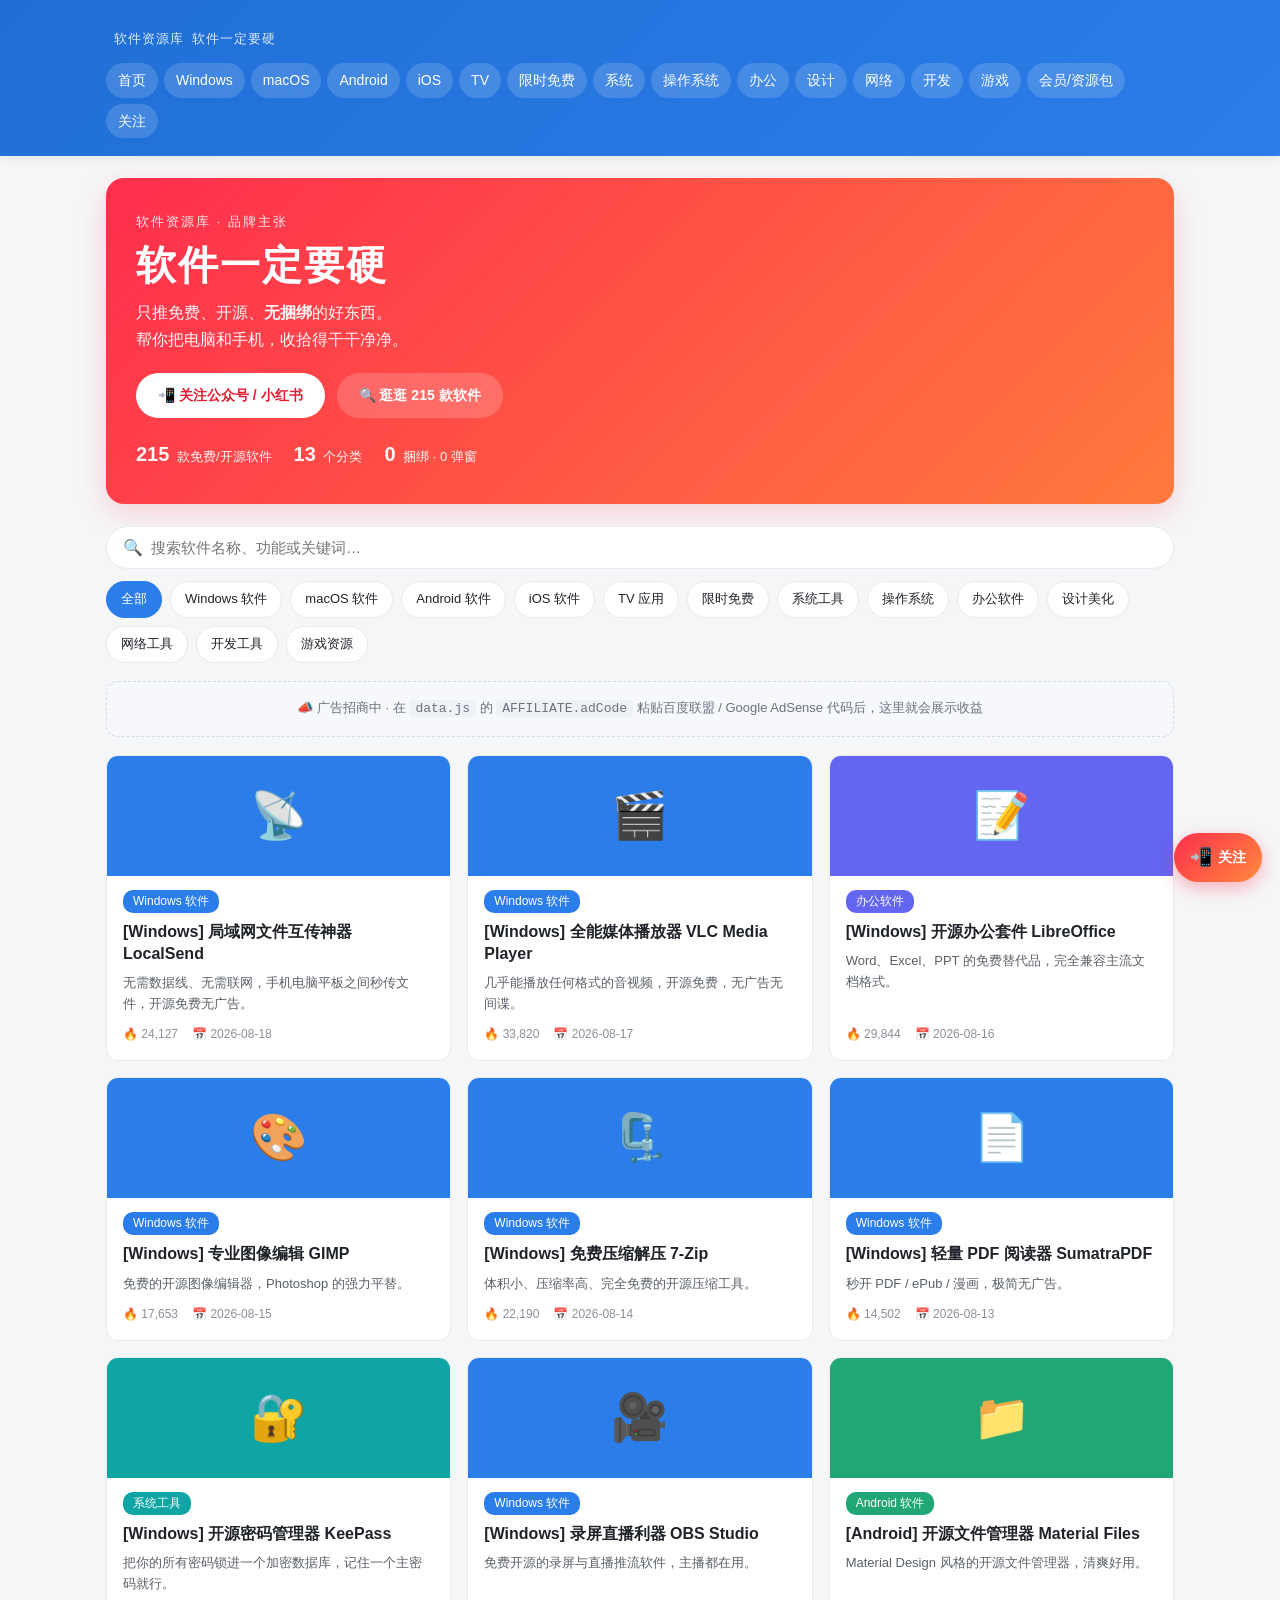
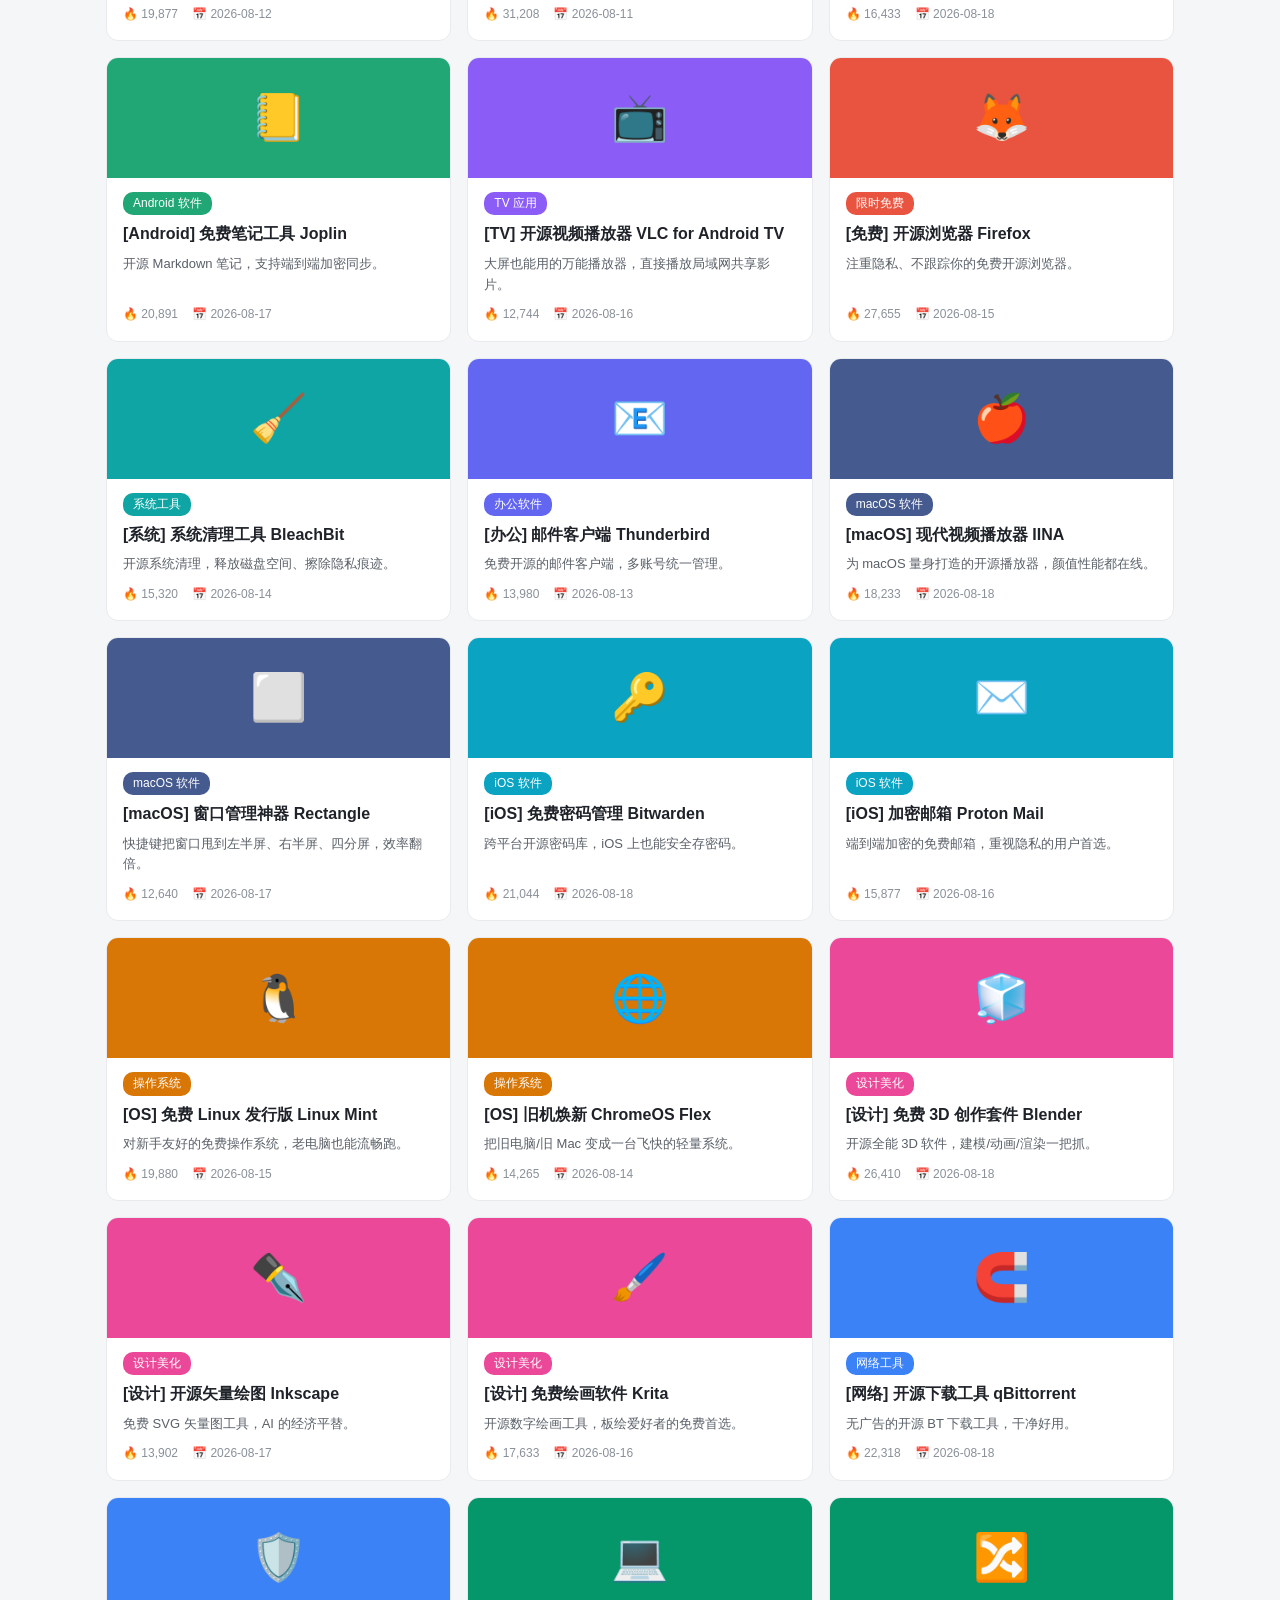
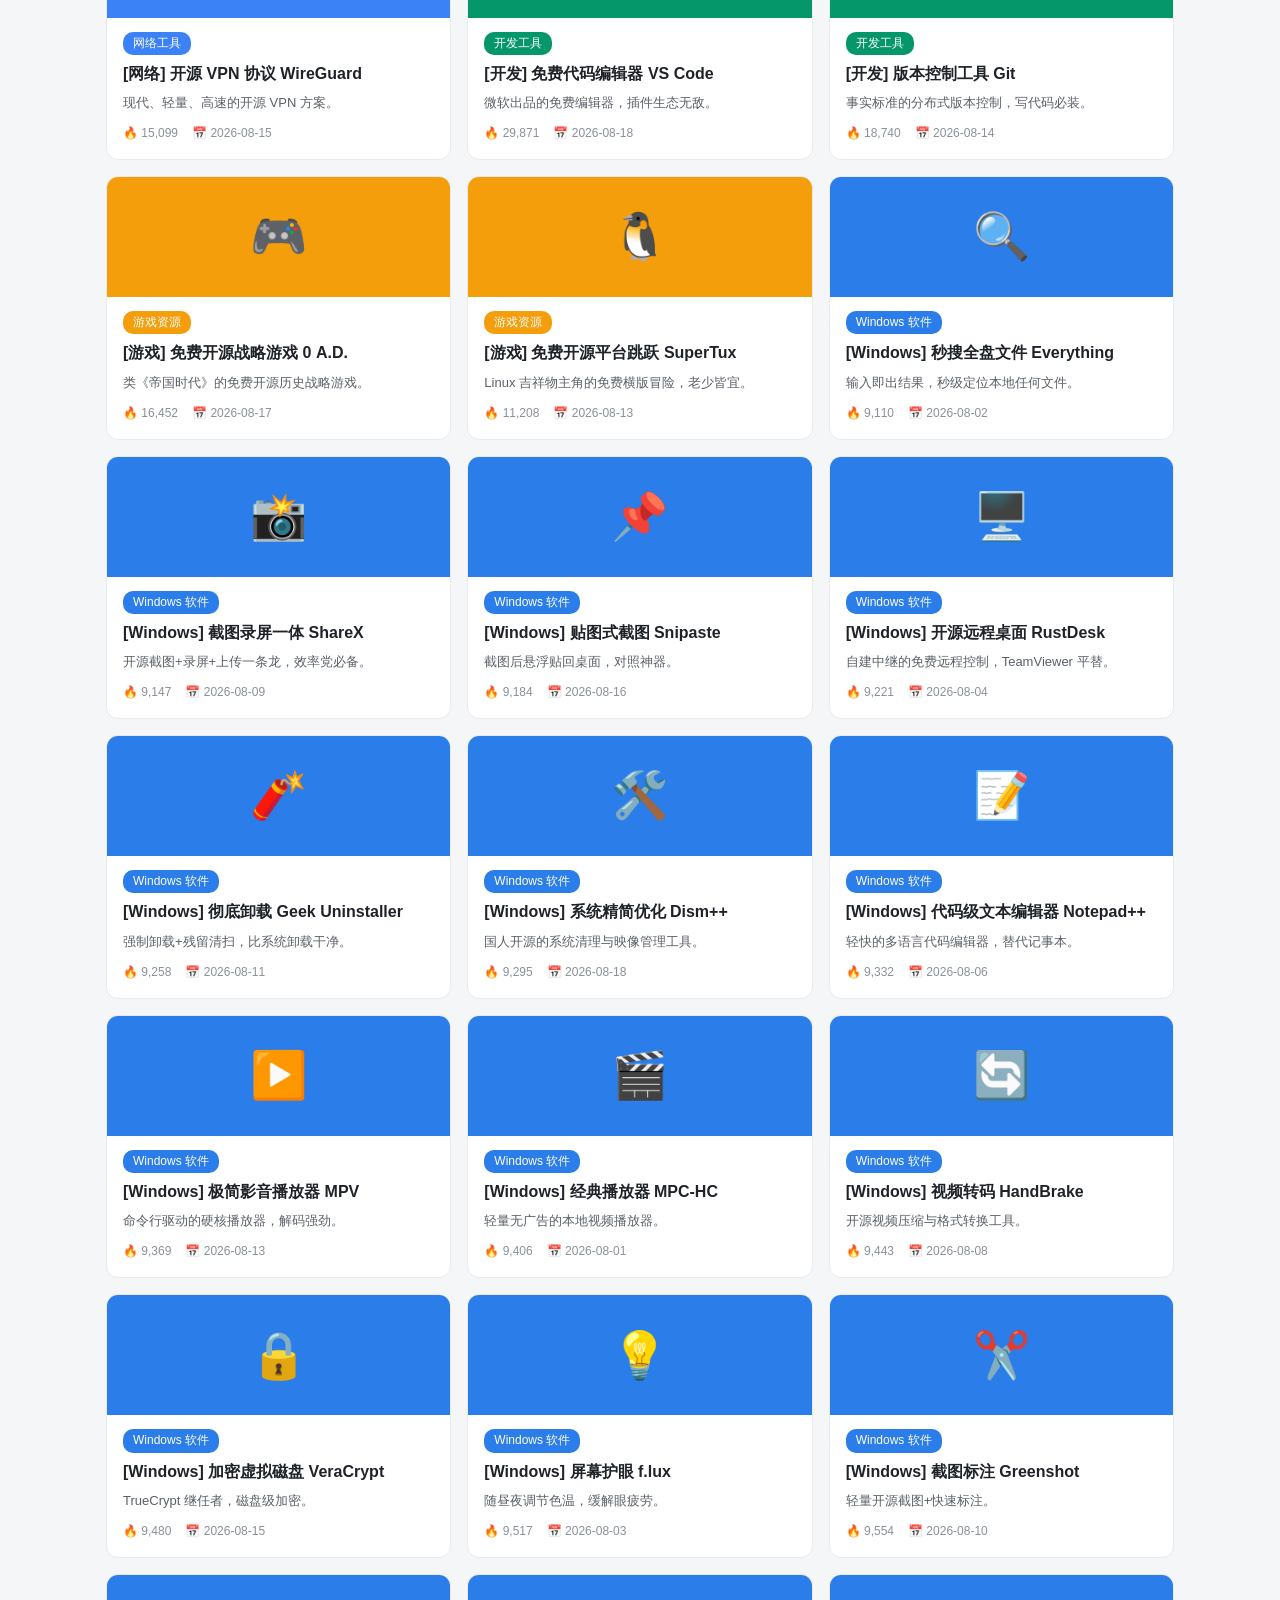
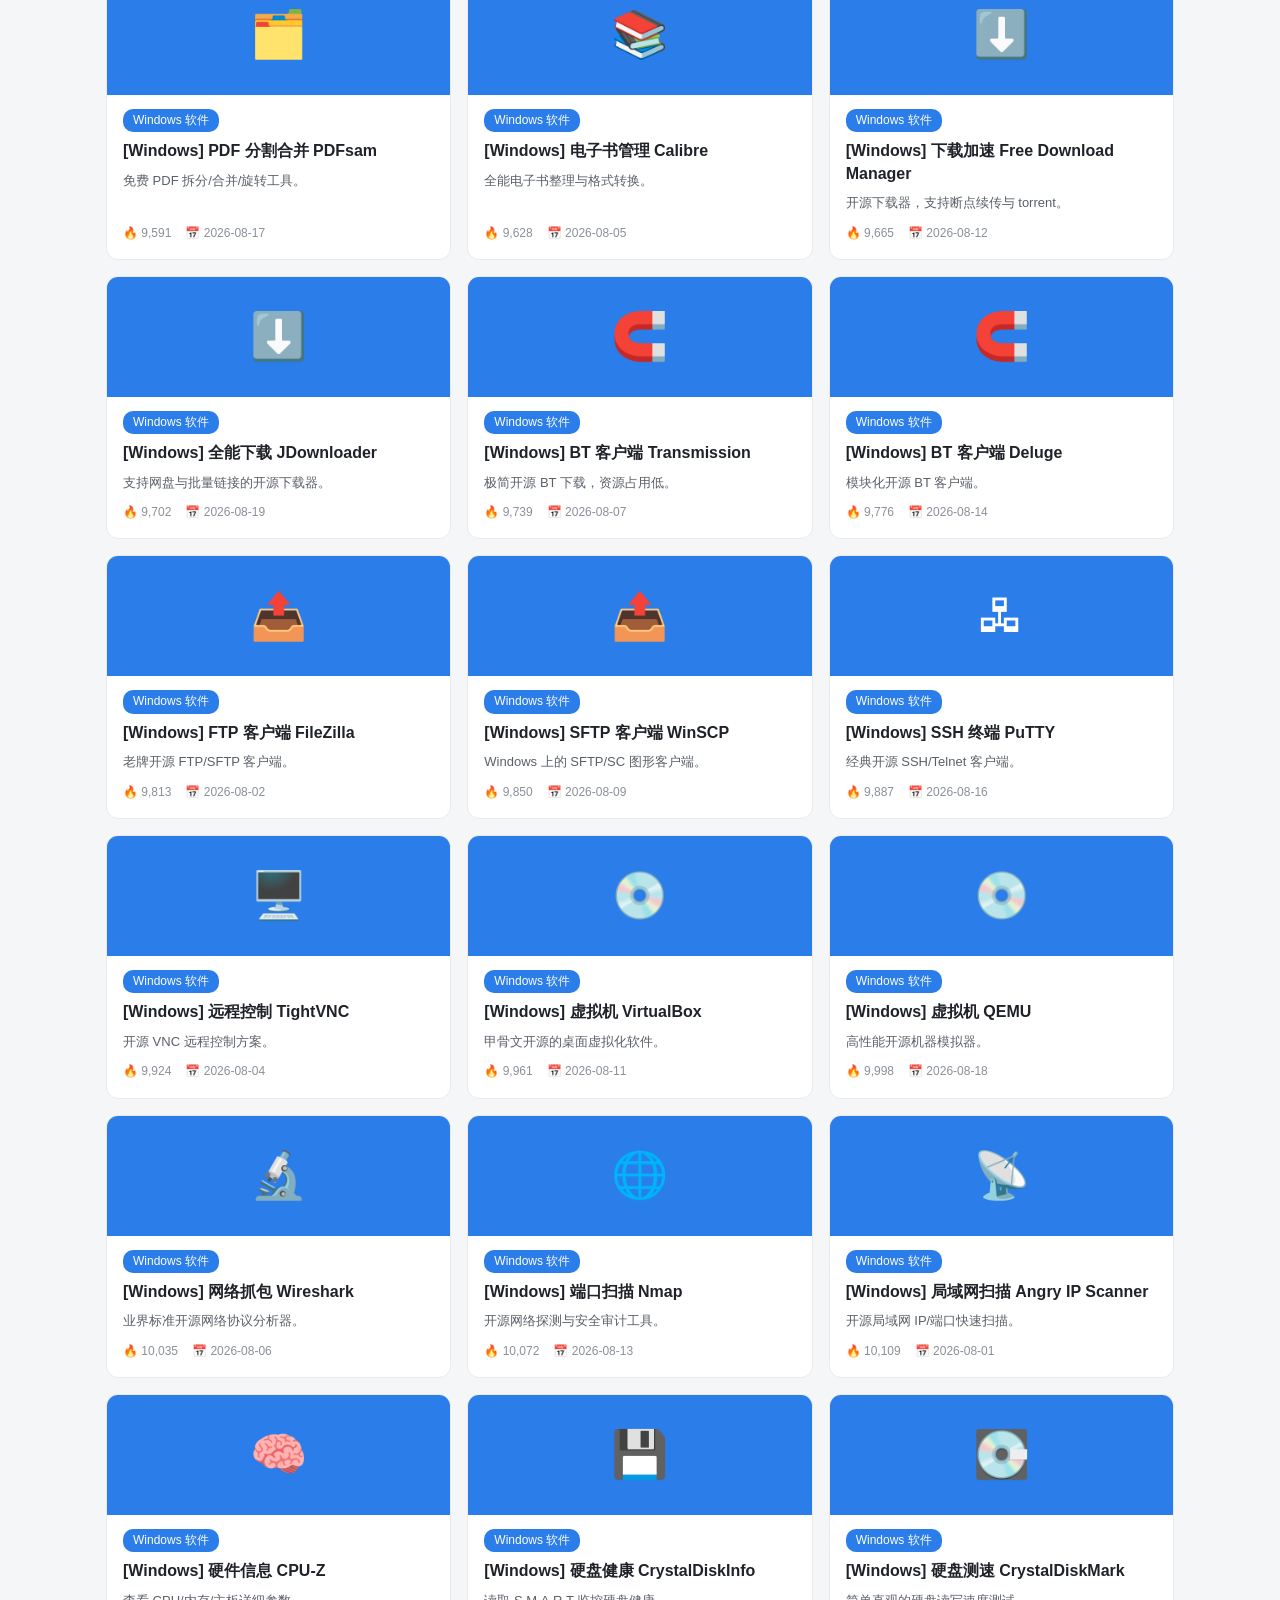
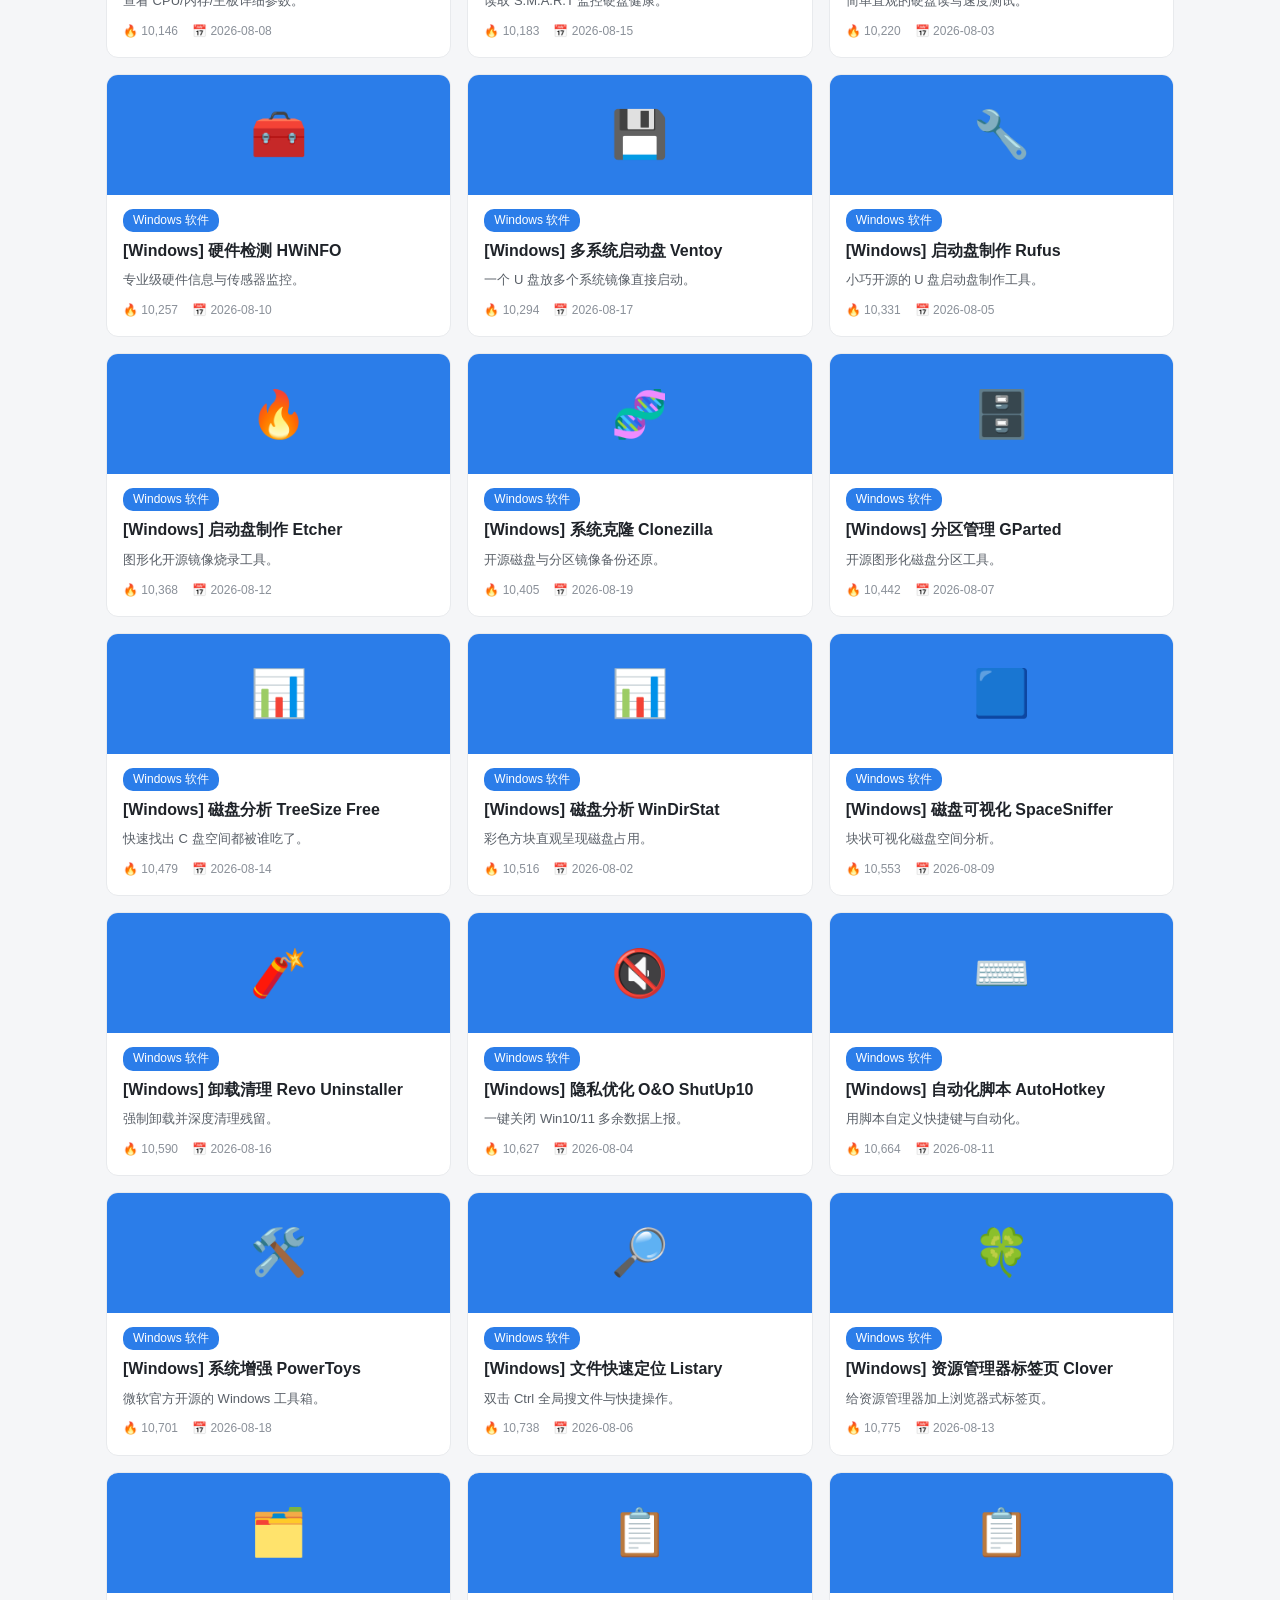
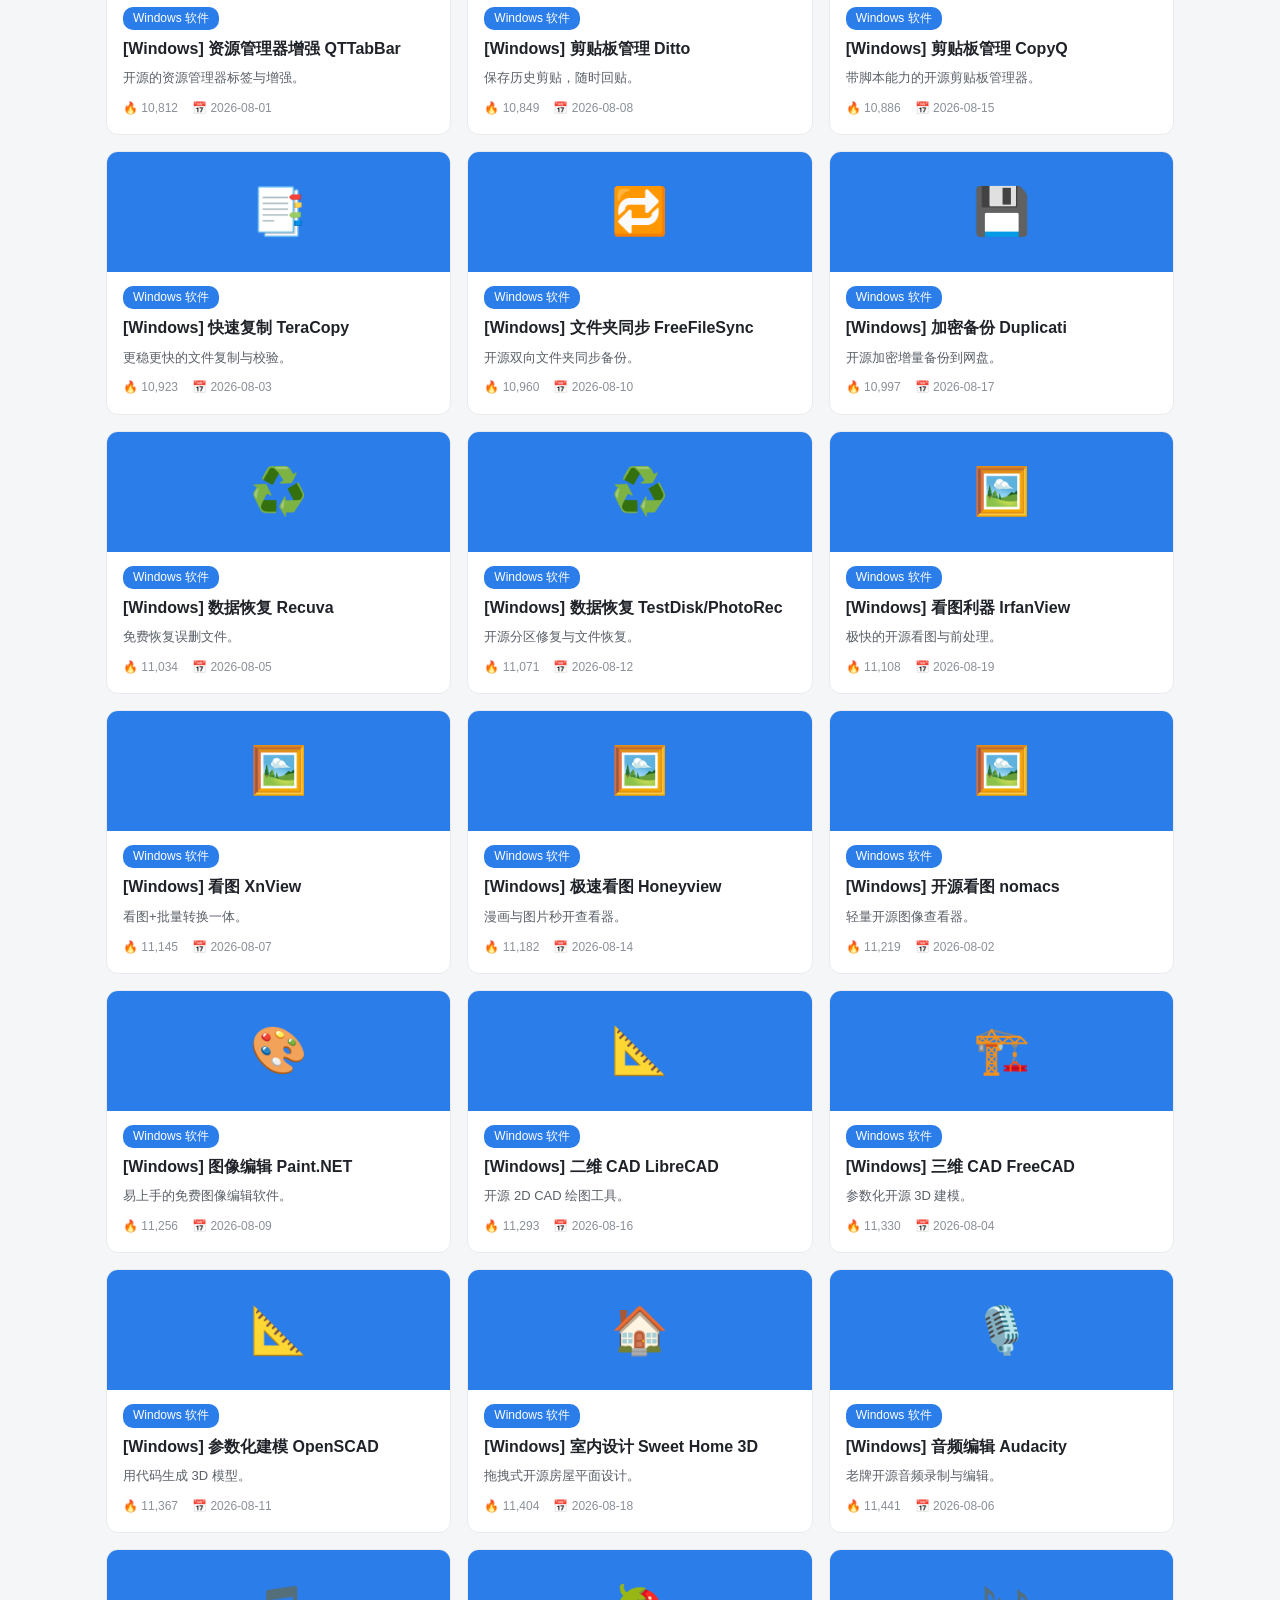
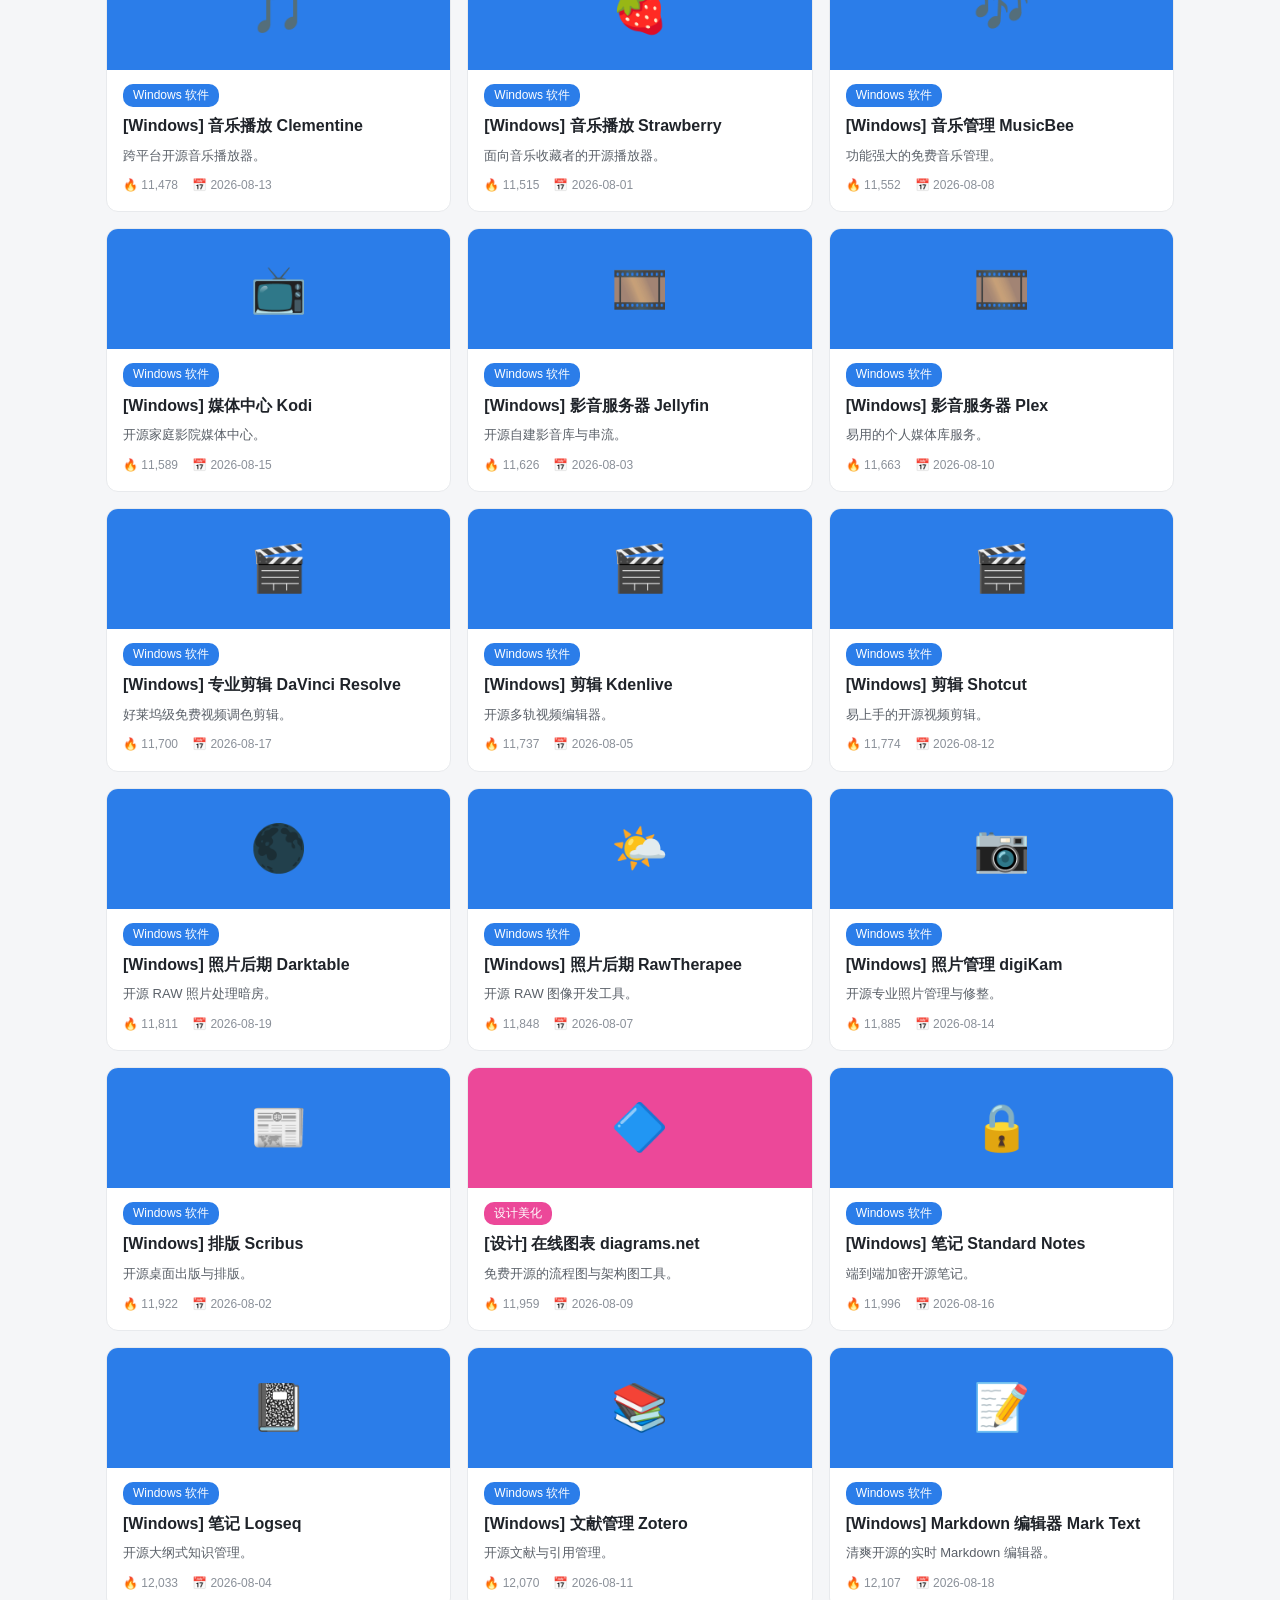
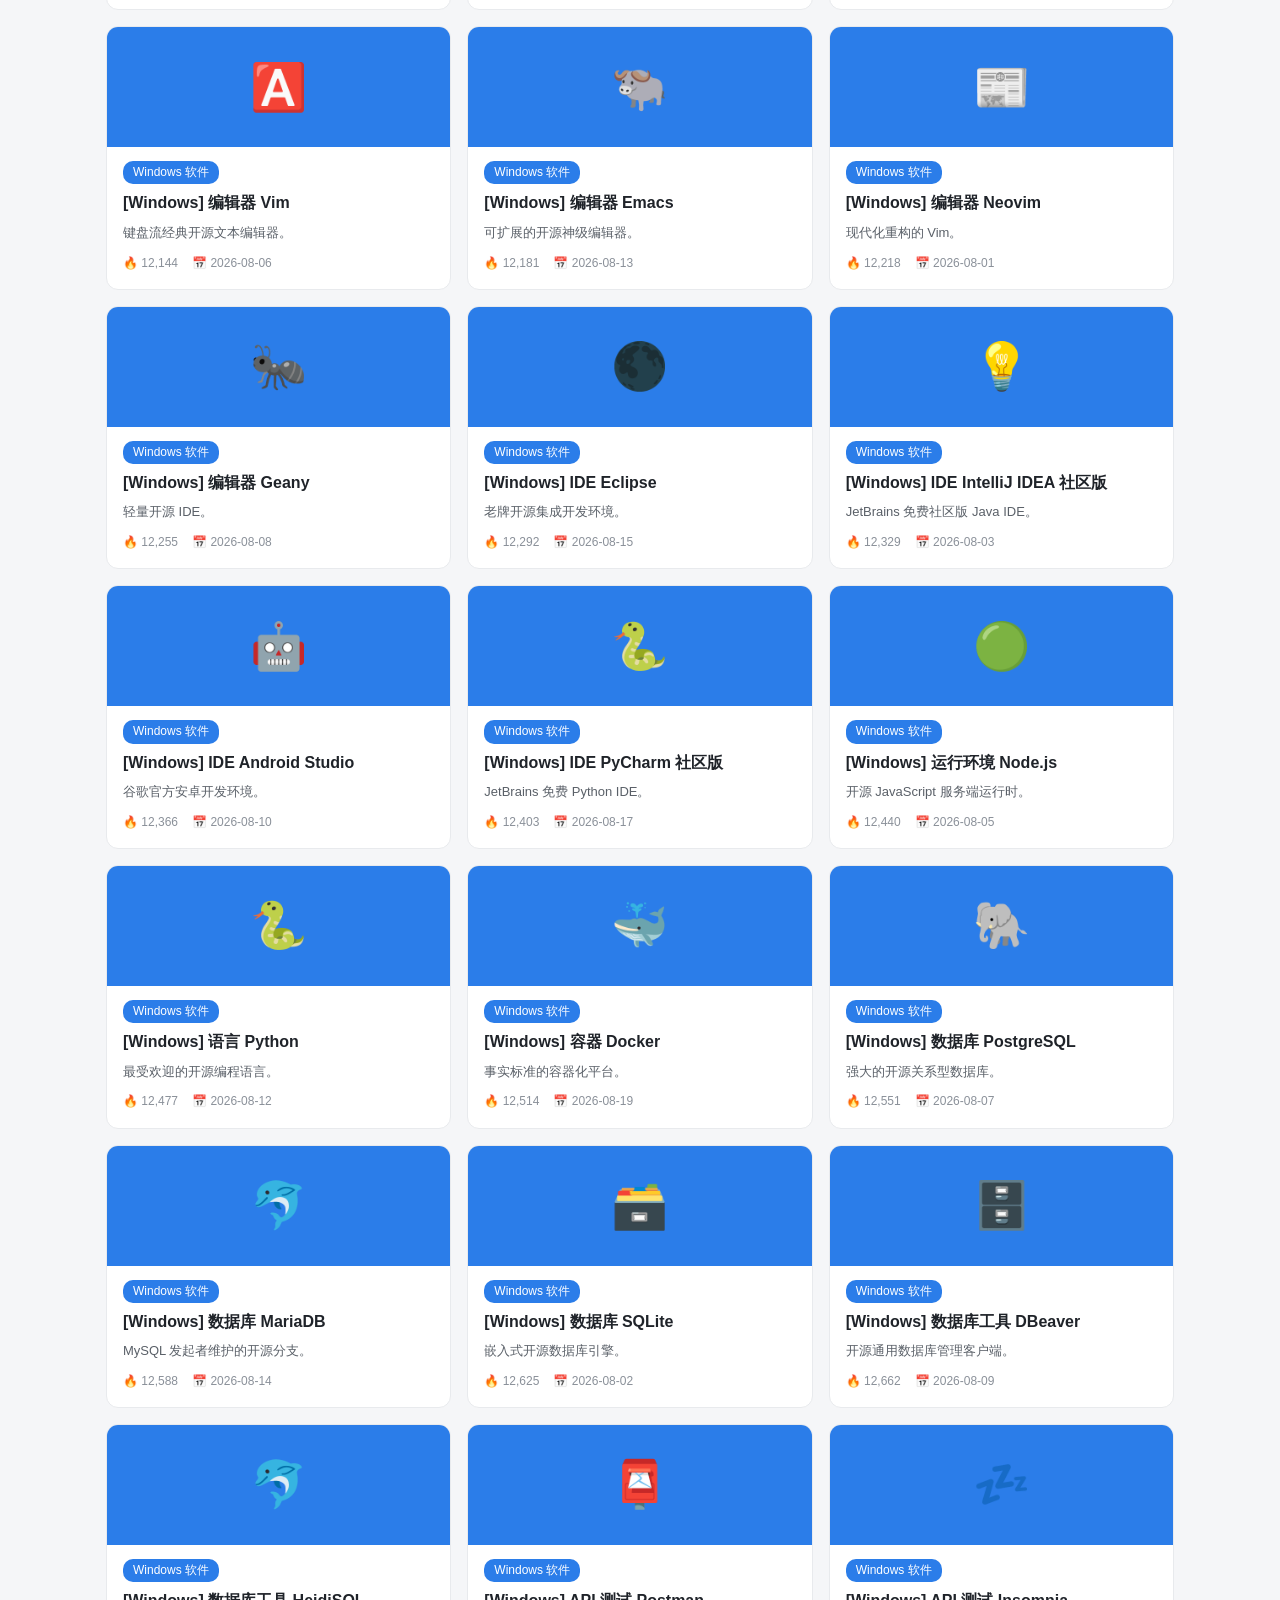
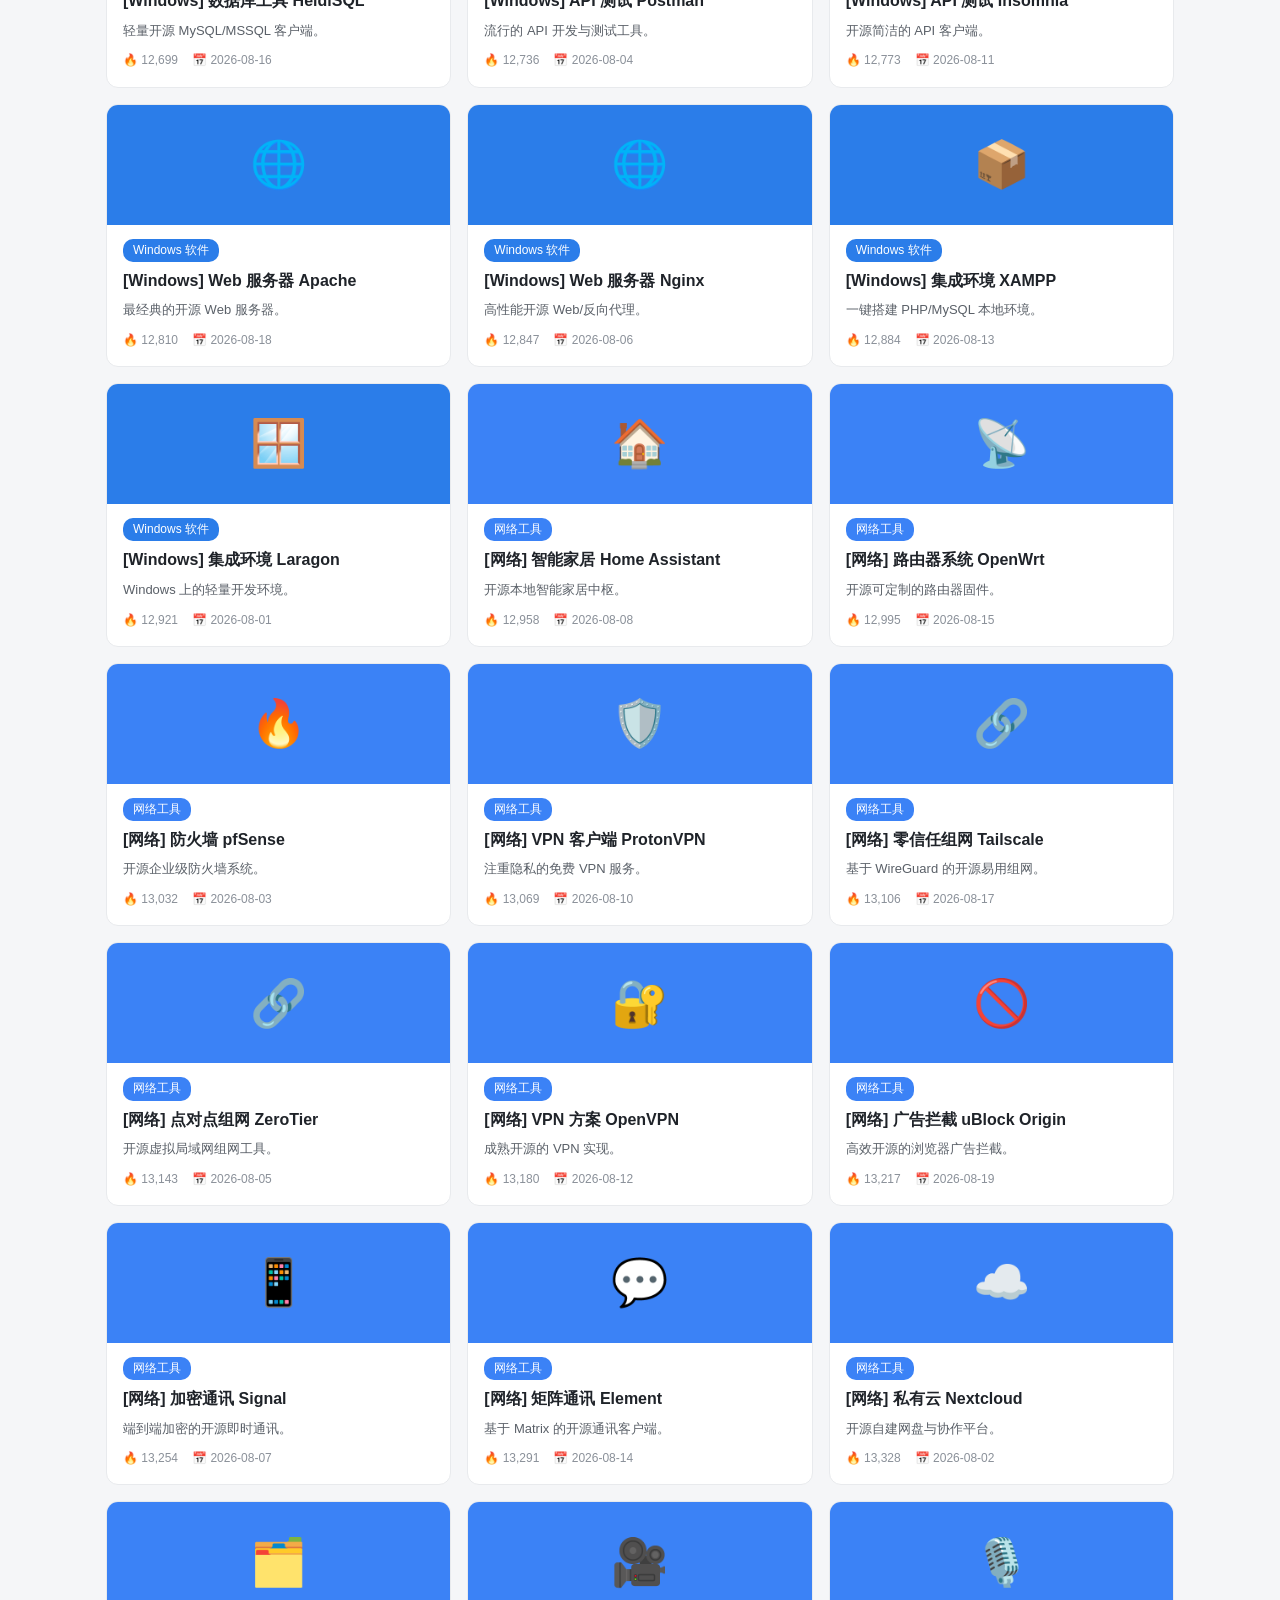
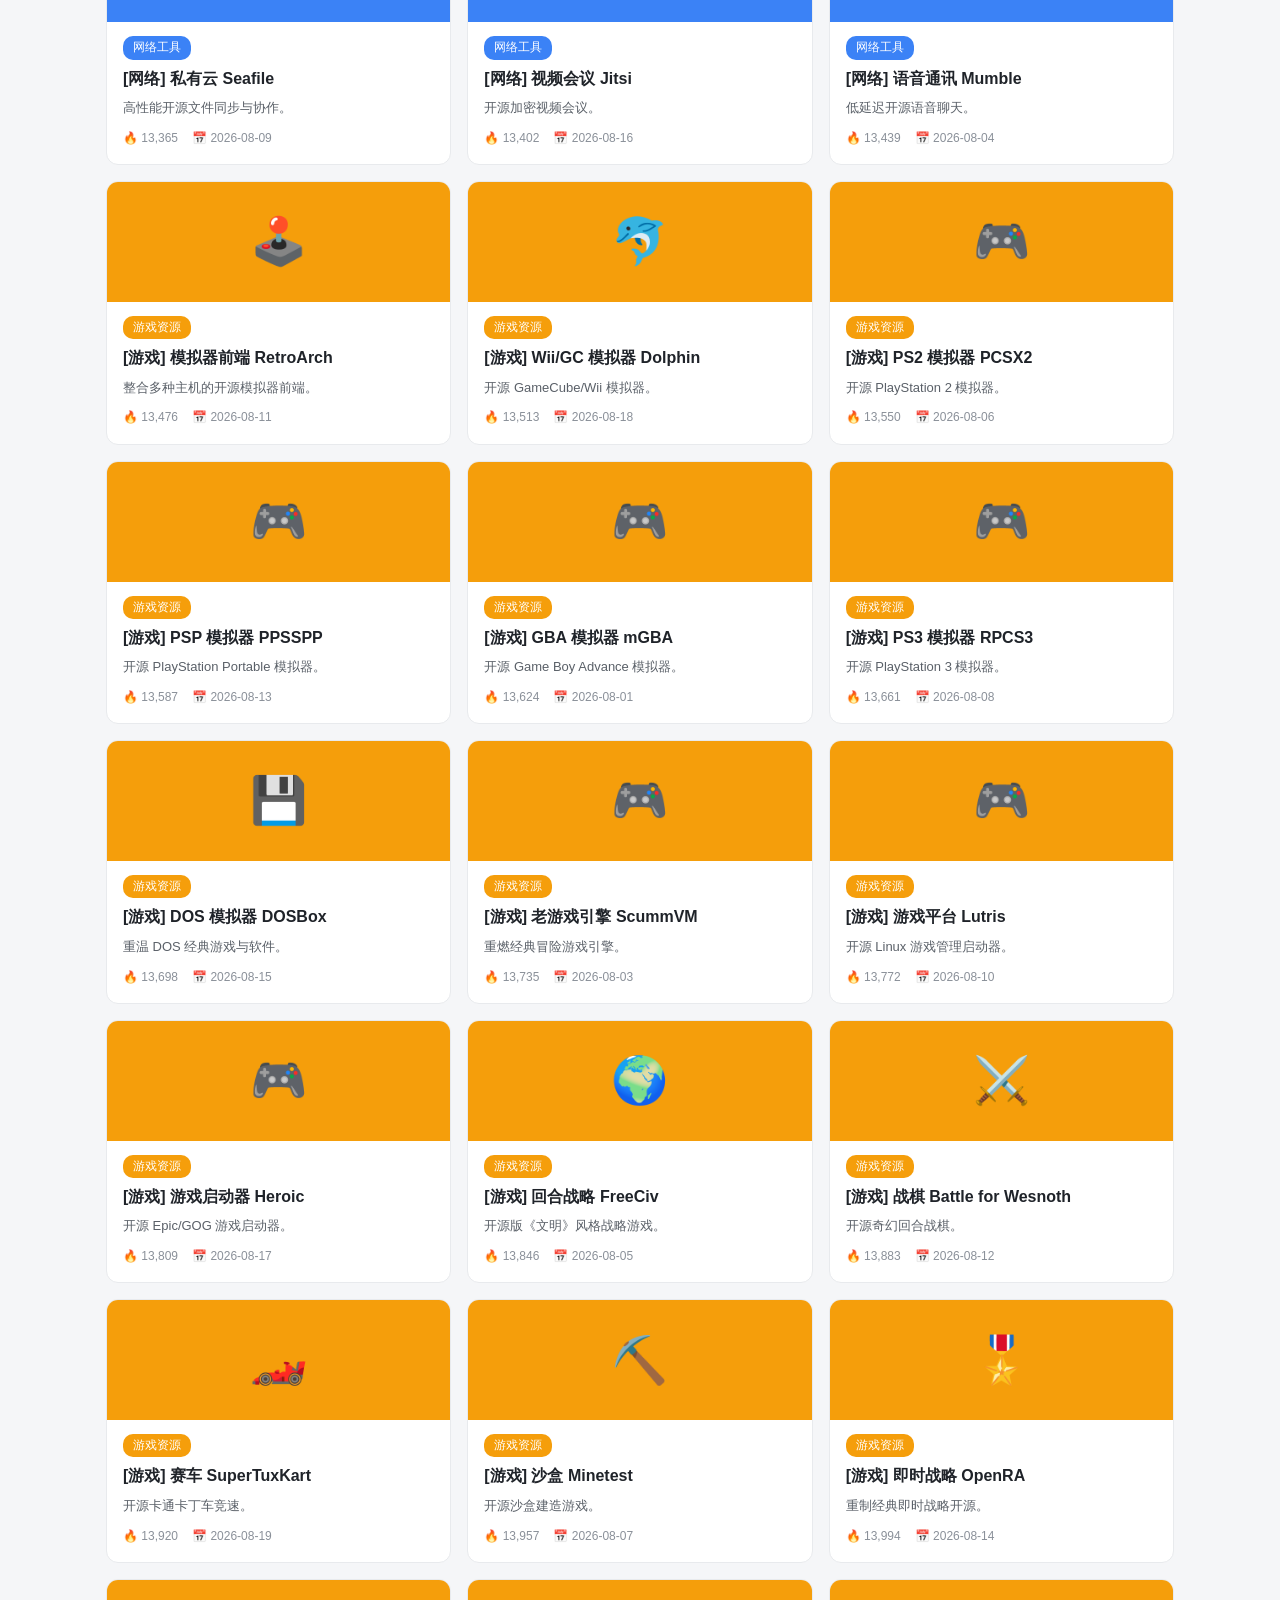
<file: index.html>
<!DOCTYPE html>
<html lang="zh-CN">
<head>
  <meta charset="UTF-8">
  <meta name="viewport" content="width=device-width, initial-scale=1.0">
  <title>软件资源库 - 软件一定要硬 · 免费开源软件下载与推荐</title>
  <meta name="description" content="软件资源库（软件一定要硬）汇集 Windows、macOS、Android、iOS 上的免费、开源、无捆绑软件，附带分类导航、搜索与官网直链，帮你避开捆绑下载站，找到真正好用的工具。">
  <meta name="keywords" content="免费软件,开源软件,软件下载,无捆绑,Windows软件,Mac软件,Android软件,办公软件,系统工具,软件推荐">
  <meta name="author" content="软件资源库">
  <meta property="og:title" content="软件资源库 - 软件一定要硬 · 免费开源软件下载与推荐">
  <meta property="og:type" content="website">
  <meta property="og:description" content="汇集免费、开源、无捆绑软件，附分类导航、搜索与官网直链。">
  <meta property="og:url" content="http://5344.ccwu.cc/">
  <link rel="canonical" href="http://5344.ccwu.cc/">
  <link rel="stylesheet" href="assets/style.css">
  <script type="application/ld+json">
  {
    "@context": "https://schema.org",
    "@type": "WebSite",
    "name": "软件资源库",
    "url": "http://5344.ccwu.cc/",
    "description": "汇集免费、开源、无捆绑软件的静态资源站。",
    "potentialAction": {
      "@type": "SearchAction",
      "target": "http://5344.ccwu.cc/index.html?q={search_term_string}",
      "query-input": "required name=search_term_string"
    }
  }
  </script>
</head>
<body>
  <header class="header">
    <div class="wrap">
      <div class="logo"><span id="siteName">软件资源库</span><span id="siteSlogan">软件一定要硬</span></div>
      <nav class="nav">
        <a href="index.html">首页</a>
        <a href="index.html">Windows</a>
        <a href="index.html">macOS</a>
        <a href="index.html">Android</a>
        <a href="index.html">iOS</a>
        <a href="index.html">TV</a>
        <a href="index.html">限时免费</a>
        <a href="index.html">系统</a>
        <a href="index.html">操作系统</a>
        <a href="index.html">办公</a>
        <a href="index.html">设计</a>
        <a href="index.html">网络</a>
        <a href="index.html">开发</a>
        <a href="index.html">游戏</a>
        <a href="vip.html">会员/资源包</a>
        <a href="about.html">关注</a>
      </nav>
    </div>
  </header>

  <main class="wrap">
    <section class="brand-hero">
      <div class="brand-hero-inner">
        <div class="brand-eyebrow">软件资源库 · 品牌主张</div>
        <h1 class="brand-title">软件一定要硬</h1>
        <p class="brand-desc">只推免费、开源、<b>无捆绑</b>的好东西。<br>帮你把电脑和手机，收拾得干干净净。</p>
        <div class="brand-actions">
          <a class="brand-cta" href="about.html">📲 关注公众号 / 小红书</a>
          <a class="brand-cta ghost" href="#grid">🔍 逛逛 215 款软件</a>
        </div>
        <div class="brand-stats">
          <span><b>215</b> 款免费/开源软件</span>
          <span><b>13</b> 个分类</span>
          <span><b>0</b> 捆绑 · 0 弹窗</span>
        </div>
      </div>
    </section>
    <div class="toolbar">
      <div class="search">
        <span class="ico">🔍</span>
        <input id="search" type="text" placeholder="搜索软件名称、功能或关键词…">
      </div>
      <div class="filters" id="filters"></div>
    </div>
    <div class="ad-slot" id="adBox"></div>
    <div class="grid" id="grid"></div>
  </main>

  <footer class="footer">
    <p>© <span id="year"></span> 软件资源库 · 本站为静态演示站点，内容由站长自行维护</p>
    <p style="margin-top:6px">想做同款网站？所有内容都写在 <code>assets/data.js</code> 里，改这一个文件即可</p>
    <p style="margin-top:6px"><a href="vip.html">🎁 装机必备工具包 / 会员权益 →</a></p>
  </footer>

  <script>document.getElementById("year").textContent = new Date().getFullYear();</script>
  <script src="assets/data.js"></script>
  <script src="assets/data-more.js"></script>
  <script src="assets/app.js"></script>
  <a class="follow-fab" href="about.html" title="关注公众号 / 小红书" aria-label="关注我们">
    <span class="follow-fab-ico">📲</span>
    <span class="follow-fab-txt">关注</span>
  </a>
  <style>
    .brand-hero{margin:22px 0 6px;background:linear-gradient(135deg,#ff2e4d,#ff7a3d);border-radius:18px;padding:34px 30px;color:#fff;box-shadow:0 10px 30px rgba(255,46,77,.18)}
    .brand-hero-inner{max-width:760px}
    .brand-eyebrow{font-size:13px;opacity:.9;letter-spacing:2px;margin-bottom:10px}
    .brand-title{font-size:40px;font-weight:900;letter-spacing:2px;margin-bottom:12px;line-height:1.1}
    .brand-desc{font-size:16px;line-height:1.7;opacity:.96;margin-bottom:20px}
    .brand-desc b{font-weight:800}
    .brand-actions{display:flex;gap:12px;flex-wrap:wrap;margin-bottom:20px}
    .brand-cta{display:inline-block;padding:11px 22px;border-radius:24px;background:#fff;color:#e11d2f;font-weight:700;font-size:14px;transition:.2s}
    .brand-cta:hover{transform:translateY(-2px);color:#e11d2f}
    .brand-cta.ghost{background:rgba(255,255,255,.18);color:#fff}
    .brand-cta.ghost:hover{background:rgba(255,255,255,.28)}
    .brand-stats{display:flex;gap:22px;flex-wrap:wrap;font-size:13px;opacity:.95}
    .brand-stats b{font-size:20px;font-weight:800;margin-right:4px}
    @media(max-width:600px){.brand-title{font-size:30px}.brand-hero{padding:26px 20px}}
    .follow-fab{position:fixed;right:18px;bottom:18px;display:flex;align-items:center;gap:6px;padding:10px 16px;border-radius:999px;background:linear-gradient(135deg,#ff2e4d,#ff8a3d);color:#fff;font-weight:600;font-size:14px;text-decoration:none;box-shadow:0 6px 18px rgba(255,46,77,.35);z-index:9999;transition:transform .15s}
    .follow-fab:hover{transform:translateY(-2px);color:#fff}
    .follow-fab-ico{font-size:18px}
    @media(max-width:520px){.follow-fab-txt{display:none}.follow-fab{padding:10px 14px}}
  </style>
</body>
</html>
</file>
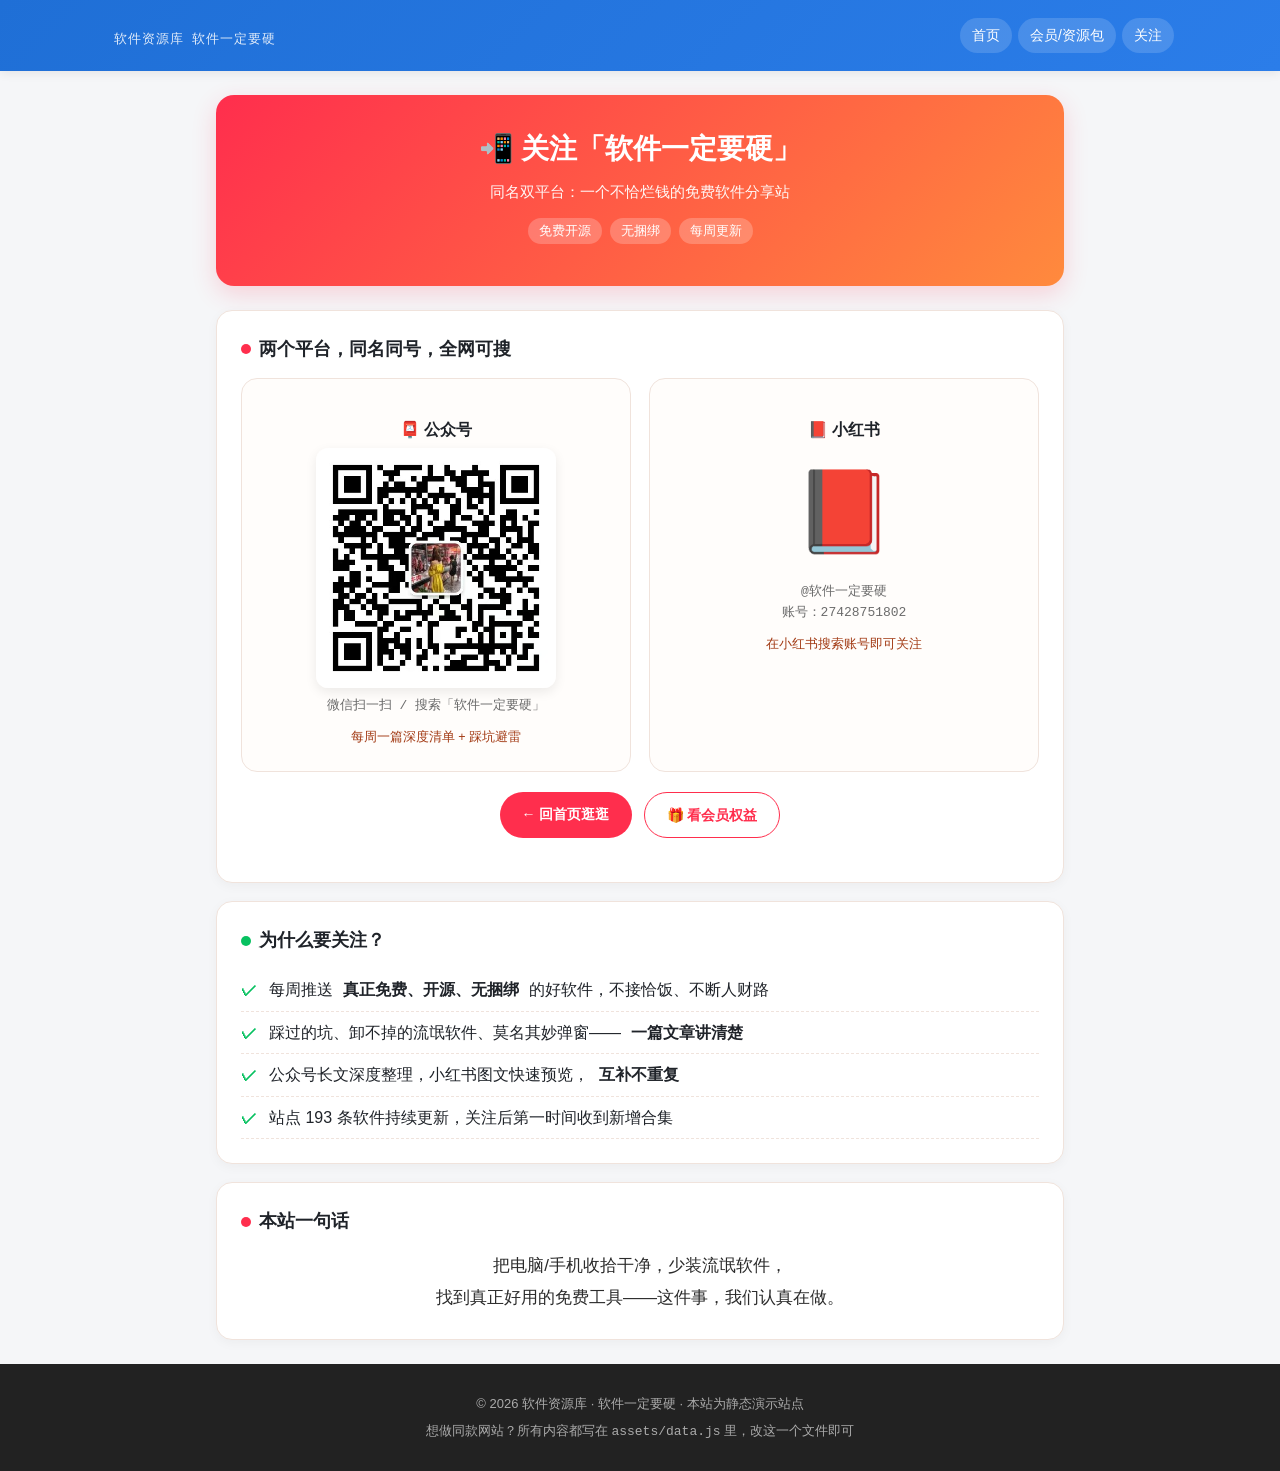
<file: about.html>
<!DOCTYPE html>
<html lang="zh-CN">
<head>
  <meta charset="UTF-8">
  <meta name="viewport" content="width=device-width, initial-scale=1.0">
  <title>关注我们 - 软件资源库 · 软件一定要硬</title>
  <meta name="description" content="公众号：软件一定要硬（同名可搜）；小红书：@软件一定要硬（账号27428751802）。扫码关注，不恰烂钱的免费软件分享站。">
  <meta property="og:title" content="关注我们 - 软件资源库">
  <meta property="og:description" content="公众号+小红书同名账号：软件一定要硬。扫码关注，每周更新免费/开源/无捆绑的好软件。">
  <meta property="og:url" content="http://5344.ccwu.cc/about.html">
  <link rel="canonical" href="http://5344.ccwu.cc/about.html">
  <link rel="stylesheet" href="assets/style.css">
  <style>
    .about-wrap{max-width:880px;margin:24px auto;padding:0 16px}
    .about-hero{background:linear-gradient(135deg,#ff2e4d,#ff8a3d);color:#fff;border-radius:18px;padding:32px;text-align:center;margin-bottom:24px;box-shadow:0 8px 24px rgba(255,46,77,.18)}
    .about-hero h1{font-size:28px;margin-bottom:8px}
    .about-hero p{opacity:.95;font-size:15px}
    .about-card{background:#fff;border:1px solid #f0e3dc;border-radius:16px;padding:24px;margin-bottom:18px;box-shadow:0 3px 12px rgba(0,0,0,.04)}
    .about-card h2{font-size:18px;margin-bottom:14px;display:flex;align-items:center;gap:8px}
    .dot{width:10px;height:10px;border-radius:50%;background:#ff2e4d;display:inline-block}
    .dot.g{background:#07c160}
    .about-grid{display:grid;grid-template-columns:1fr 1fr;gap:18px}
    @media(max-width:640px){.about-grid{grid-template-columns:1fr}}
    .qr-card{text-align:center;padding:24px;background:#fffdfb;border-radius:16px;border:1px solid #f0e3dc}
    .qr-card img{max-width:240px;width:80%;height:auto;border-radius:12px;box-shadow:0 4px 12px rgba(0,0,0,.08)}
    .qr-card h3{margin:14px 0 6px;font-size:16px}
    .qr-card .id{font-family:Consolas,monospace;color:#6b6b6b;font-size:13px;word-break:break-all}
    .qr-card .tip{font-size:12.5px;color:#a23a14;margin-top:10px}
    .about-actions{display:flex;justify-content:center;gap:12px;flex-wrap:wrap;margin:20px 0}
    .btn{display:inline-block;padding:11px 22px;border-radius:999px;font-size:14px;text-decoration:none;font-weight:600;transition:transform .15s}
    .btn:hover{transform:translateY(-1px)}
    .btn-primary{background:#ff2e4d;color:#fff}
    .btn-primary:hover{background:#ff1a3c;color:#fff}
    .btn-wechat{background:#07c160;color:#fff}
    .btn-ghost{background:#fff;color:#ff2e4d;border:1px solid #ff2e4d}
    .meta-line{display:flex;gap:8px;flex-wrap:wrap;margin:10px 0}
    .pill{display:inline-block;background:#ffe9ef;color:#ff2e4d;padding:3px 11px;border-radius:999px;font-size:12.5px}
    .pill.g{background:#e6f9ee;color:#07c160}
    .why-list{list-style:none;padding:0}
    .why-list li{padding:8px 0;border-bottom:1px dashed #f0e3dc;display:flex;align-items:flex-start;gap:10px}
    .why-list li::before{content:"✓";color:#07c160;font-weight:700;flex:0 0 18px}
    footer.footer p{margin:6px 0}
  </style>
</head>
<body>
  <header class="header">
    <div class="wrap">
      <div class="logo"><span id="siteName">软件资源库</span><span id="siteSlogan">软件一定要硬</span></div>
      <nav class="nav">
        <a href="index.html">首页</a>
        <a href="vip.html">会员/资源包</a>
        <a href="about.html">关注</a>
      </nav>
    </div>
  </header>

  <main class="about-wrap">
    <div class="about-hero">
      <h1>📲 关注「软件一定要硬」</h1>
      <p>同名双平台：一个不恰烂钱的免费软件分享站</p>
      <div class="meta-line" style="justify-content:center;margin-top:14px">
        <span class="pill" style="background:rgba(255,255,255,.22);color:#fff">免费开源</span>
        <span class="pill" style="background:rgba(255,255,255,.22);color:#fff">无捆绑</span>
        <span class="pill" style="background:rgba(255,255,255,.22);color:#fff">每周更新</span>
      </div>
    </div>

    <div class="about-card">
      <h2><span class="dot"></span>两个平台，同名同号，全网可搜</h2>
      <div class="about-grid">
        <div class="qr-card">
          <h3>📮 公众号</h3>
          <img src="images/qrcode-mp.jpg" alt="公众号二维码 软件一定要硬">
          <div class="id">微信扫一扫 / 搜索「软件一定要硬」</div>
          <div class="tip">每周一篇深度清单 + 踩坑避雷</div>
        </div>
        <div class="qr-card">
          <h3>📕 小红书</h3>
          <div style="font-size:80px;line-height:1;margin:30px 0">📕</div>
          <div class="id">@软件一定要硬</div>
          <div class="id">账号：27428751802</div>
          <div class="tip">在小红书搜索账号即可关注</div>
        </div>
      </div>
      <div class="about-actions">
        <a class="btn btn-primary" href="index.html">← 回首页逛逛</a>
        <a class="btn btn-ghost" href="vip.html">🎁 看会员权益</a>
      </div>
    </div>

    <div class="about-card">
      <h2><span class="dot g"></span>为什么要关注？</h2>
      <ul class="why-list">
        <li>每周推送<b>真正免费、开源、无捆绑</b>的好软件，不接恰饭、不断人财路</li>
        <li>踩过的坑、卸不掉的流氓软件、莫名其妙弹窗——<b>一篇文章讲清楚</b></li>
        <li>公众号长文深度整理，小红书图文快速预览，<b>互补不重复</b></li>
        <li>站点 193 条软件持续更新，关注后第一时间收到新增合集</li>
      </ul>
    </div>

    <div class="about-card" style="text-align:center">
      <h2><span class="dot"></span>本站一句话</h2>
      <p style="font-size:17px;color:#2b2b2b;line-height:1.9">
        把电脑/手机收拾干净，少装流氓软件，<br>
        找到真正好用的免费工具——这件事，我们认真在做。
      </p>
    </div>
  </main>

  <footer class="footer">
    <p>© <span id="year"></span> 软件资源库 · 软件一定要硬 · 本站为静态演示站点</p>
    <p style="margin-top:6px">想做同款网站？所有内容都写在 <code>assets/data.js</code> 里，改这一个文件即可</p>
  </footer>

  <script>document.getElementById("year").textContent = new Date().getFullYear();</script>
</body>
</html>
</file>
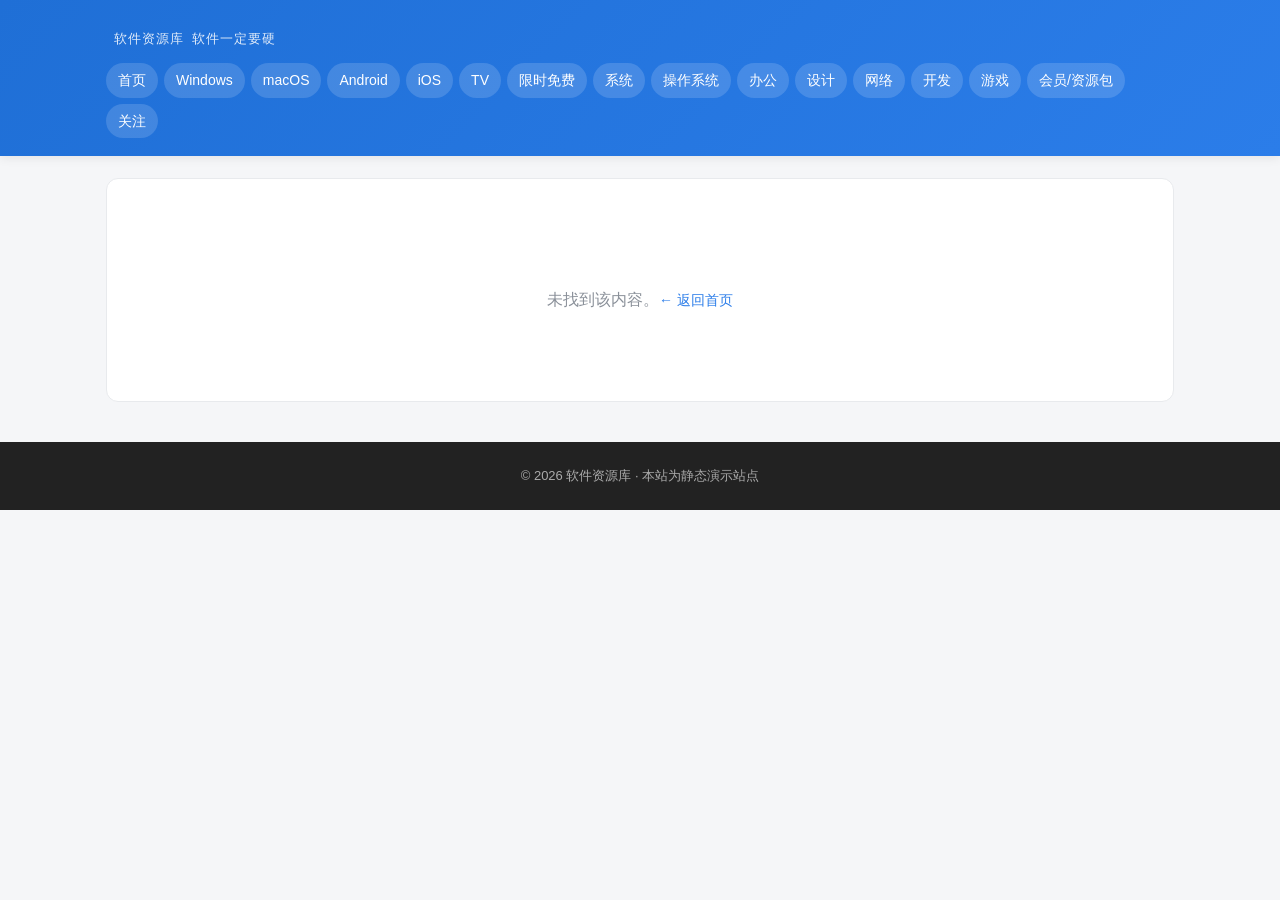
<file: article.html>
<!DOCTYPE html>
<html lang="zh-CN">
<head>
  <meta charset="UTF-8">
  <meta name="viewport" content="width=device-width, initial-scale=1.0">
  <title>详情 - 软件资源库</title>
  <meta name="description" content="软件详情、功能介绍与官方下载入口。">
  <meta property="og:type" content="article">
  <meta property="og:title" content="软件详情 - 软件资源库">
  <meta property="og:description" content="软件详情、功能介绍与官方下载入口。">
  <link rel="stylesheet" href="assets/style.css">
</head>
<body>
  <header class="header">
    <div class="wrap">
      <div class="logo"><span id="siteName">软件资源库</span><span id="siteSlogan">软件一定要硬</span></div>
      <nav class="nav">
        <a href="index.html">首页</a>
        <a href="index.html">Windows</a>
        <a href="index.html">macOS</a>
        <a href="index.html">Android</a>
        <a href="index.html">iOS</a>
        <a href="index.html">TV</a>
        <a href="index.html">限时免费</a>
        <a href="index.html">系统</a>
        <a href="index.html">操作系统</a>
        <a href="index.html">办公</a>
        <a href="index.html">设计</a>
        <a href="index.html">网络</a>
        <a href="index.html">开发</a>
        <a href="index.html">游戏</a>
        <a href="vip.html">会员/资源包</a>
        <a href="about.html">关注</a>
      </nav>
    </div>
  </header>

  <main class="wrap">
    <article class="article" id="article"></article>
    <div class="ad-slot" id="adBox"></div>
    <div id="affiliateBox"></div>
  </main>

  <footer class="footer">
    <p>© <span id="year"></span> 软件资源库 · 本站为静态演示站点</p>
  </footer>

  <script>document.getElementById("year").textContent = new Date().getFullYear();</script>
  <script src="assets/data.js"></script>
  <script src="assets/app.js"></script>
</body>
</html>
</file>
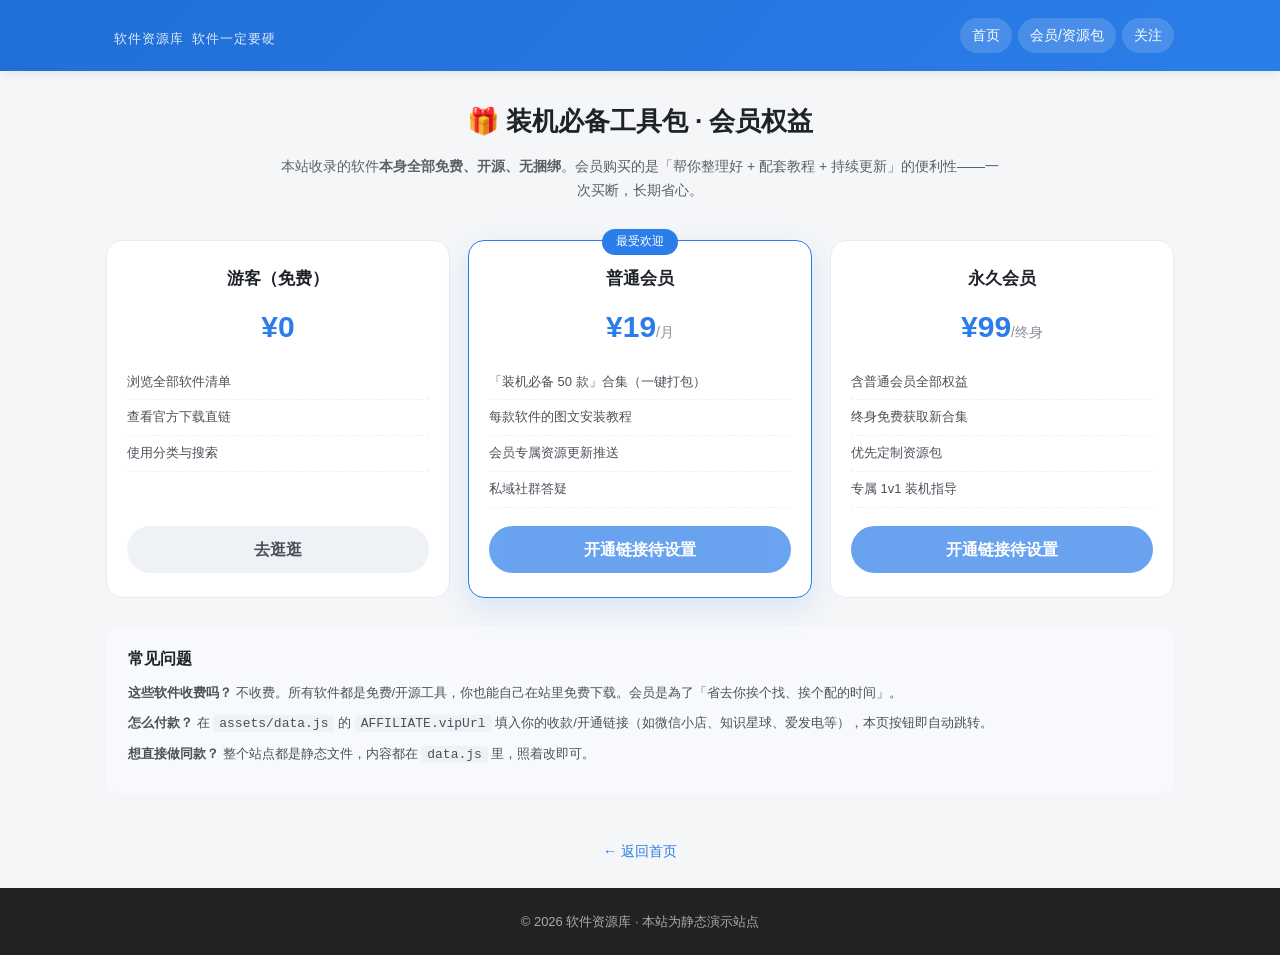
<file: vip.html>
<!DOCTYPE html>
<html lang="zh-CN">
<head>
  <meta charset="UTF-8">
  <meta name="viewport" content="width=device-width, initial-scale=1.0">
  <title>会员 / 资源包 - 软件资源库</title>
  <meta name="description" content="装机必备工具包与会员权益：整理好的免费开源软件合集、配套教程与持续更新。">
  <meta property="og:title" content="会员 / 资源包 - 软件资源库">
  <meta property="og:description" content="整理好的免费开源软件合集、配套教程与持续更新。">
  <link rel="stylesheet" href="assets/style.css">
</head>
<body>
  <header class="header">
    <div class="wrap">
      <div class="logo"><span id="siteName">软件资源库</span><span id="siteSlogan">软件一定要硬</span></div>
      <nav class="nav">
        <a href="index.html">首页</a>
        <a href="vip.html">会员/资源包</a>
        <a href="about.html">关注</a>
      </nav>
    </div>
  </header>

  <main class="wrap">
    <section class="vip-hero">
      <h1>🎁 装机必备工具包 · 会员权益</h1>
      <p class="vip-sub">本站收录的软件<strong>本身全部免费、开源、无捆绑</strong>。会员购买的是「帮你整理好 + 配套教程 + 持续更新」的便利性——一次买断，长期省心。</p>
    </section>

    <section class="vip-tiers">
      <div class="tier">
        <h3>游客（免费）</h3>
        <div class="price">¥0</div>
        <ul>
          <li>浏览全部软件清单</li>
          <li>查看官方下载直链</li>
          <li>使用分类与搜索</li>
        </ul>
        <a class="tier-btn ghost" href="index.html">去逛逛</a>
      </div>

      <div class="tier hot">
        <div class="ribbon">最受欢迎</div>
        <h3>普通会员</h3>
        <div class="price">¥19<span>/月</span></div>
        <ul>
          <li>「装机必备 50 款」合集（一键打包）</li>
          <li>每款软件的图文安装教程</li>
          <li>会员专属资源更新推送</li>
          <li>私域社群答疑</li>
        </ul>
        <a class="tier-btn" id="vipBtn" href="#" target="_blank" rel="noopener">立即开通</a>
      </div>

      <div class="tier">
        <h3>永久会员</h3>
        <div class="price">¥99<span>/终身</span></div>
        <ul>
          <li>含普通会员全部权益</li>
          <li>终身免费获取新合集</li>
          <li>优先定制资源包</li>
          <li>专属 1v1 装机指导</li>
        </ul>
        <a class="tier-btn" id="vipBtn2" href="#" target="_blank" rel="noopener">立即开通</a>
      </div>
    </section>

    <section class="vip-faq">
      <h3>常见问题</h3>
      <p><b>这些软件收费吗？</b> 不收费。所有软件都是免费/开源工具，你也能自己在站里免费下载。会员是為了「省去你挨个找、挨个配的时间」。</p>
      <p><b>怎么付款？</b> 在 <code>assets/data.js</code> 的 <code>AFFILIATE.vipUrl</code> 填入你的收款/开通链接（如微信小店、知识星球、爱发电等），本页按钮即自动跳转。</p>
      <p><b>想直接做同款？</b> 整个站点都是静态文件，内容都在 <code>data.js</code> 里，照着改即可。</p>
    </section>

    <p style="text-align:center;margin:24px 0"><a class="back" href="index.html">← 返回首页</a></p>
  </main>

  <footer class="footer">
    <p>© <span id="year"></span> 软件资源库 · 本站为静态演示站点</p>
  </footer>

  <script>document.getElementById("year").textContent = new Date().getFullYear();</script>
  <script src="assets/data.js"></script>
  <script>
    // 若已配置 AFFILIATE.vipUrl，按钮跳转；否则提示占位
    (function () {
      var url = (typeof AFFILIATE !== "undefined" && AFFILIATE.vipUrl) ? AFFILIATE.vipUrl : "";
      ["vipBtn", "vipBtn2"].forEach(function (id) {
        var b = document.getElementById(id);
        if (!b) return;
        if (url) { b.href = url; }
        else { b.href = "javascript:void(0)"; b.textContent = "开通链接待设置"; b.style.opacity = .7; }
      });
      if (typeof SITE !== "undefined") {
        document.getElementById("siteName").textContent = SITE.name;
        document.getElementById("siteSlogan").textContent = SITE.slogan;
      }
    })();
  </script>
</body>
</html>
</file>
<file: assets/style.css>
/* ===== 基础重置 ===== */
* { margin: 0; padding: 0; box-sizing: border-box; }
:root {
  --primary: #2b7de9;
  --bg: #f5f6f8;
  --card: #ffffff;
  --text: #1f2329;
  --muted: #8a9099;
  --border: #e8eaed;
  --radius: 12px;
}
body {
  font-family: -apple-system, "PingFang SC", "Microsoft YaHei", "Segoe UI", sans-serif;
  background: var(--bg);
  color: var(--text);
  line-height: 1.6;
}
a { color: inherit; text-decoration: none; }

/* ===== 顶栏 ===== */
.header {
  background: linear-gradient(135deg, #1f6fd6, #2b7de9);
  color: #fff;
  padding: 18px 0;
  box-shadow: 0 2px 10px rgba(0,0,0,.08);
}
.header .wrap { display: flex; align-items: center; justify-content: space-between; flex-wrap: wrap; gap: 10px; }
.logo { font-size: 22px; font-weight: 800; letter-spacing: 1px; }
.logo span { opacity: .85; font-weight: 400; font-size: 13px; margin-left: 8px; }
.nav { display: flex; gap: 6px; flex-wrap: wrap; }
.nav a {
  padding: 6px 12px; border-radius: 20px; font-size: 14px;
  background: rgba(255,255,255,.15); transition: .2s;
}
.nav a:hover { background: rgba(255,255,255,.3); }

/* ===== 布局 ===== */
.wrap { max-width: 1100px; margin: 0 auto; padding: 0 16px; }
.toolbar {
  display: flex; align-items: center; gap: 12px; flex-wrap: wrap;
  margin: 22px 0 18px;
}
.search {
  flex: 1; min-width: 220px; display: flex; align-items: center;
  background: #fff; border: 1px solid var(--border); border-radius: 24px;
  padding: 8px 16px;
}
.search input { border: 0; outline: 0; flex: 1; font-size: 15px; background: transparent; }
.search .ico { color: var(--muted); margin-right: 8px; }
.filters { display: flex; gap: 8px; flex-wrap: wrap; }
.chip {
  padding: 7px 14px; border-radius: 20px; font-size: 13px; cursor: pointer;
  background: #fff; border: 1px solid var(--border); color: var(--text); transition: .2s;
}
.chip:hover { border-color: var(--primary); color: var(--primary); }
.chip.active { background: var(--primary); color: #fff; border-color: var(--primary); }

/* ===== 卡片网格 ===== */
.grid { display: grid; grid-template-columns: repeat(auto-fill, minmax(300px, 1fr)); gap: 16px; padding-bottom: 40px; }
.card {
  background: var(--card); border: 1px solid var(--border); border-radius: var(--radius);
  overflow: hidden; transition: .2s; display: flex; flex-direction: column;
}
.card:hover { transform: translateY(-3px); box-shadow: 0 8px 24px rgba(0,0,0,.08); }
.card .thumb {
  height: 120px; display: flex; align-items: center; justify-content: center;
  font-size: 46px; color: #fff;
}
.card .body { padding: 14px 16px 16px; flex: 1; display: flex; flex-direction: column; }
.badge {
  align-self: flex-start; font-size: 12px; color: #fff; padding: 2px 10px;
  border-radius: 10px; margin-bottom: 8px;
}
.card h3 { font-size: 16px; line-height: 1.4; margin-bottom: 8px; }
.card .summary { font-size: 13px; color: #5a6068; flex: 1; }
.card .meta { font-size: 12px; color: var(--muted); margin-top: 10px; display: flex; gap: 14px; }

/* ===== 详情页 ===== */
.article { background: #fff; border: 1px solid var(--border); border-radius: var(--radius); padding: 28px; margin: 22px 0 40px; }
.article .badge { display: inline-block; }
.article h1 { font-size: 24px; margin: 10px 0 6px; }
.article .meta { color: var(--muted); font-size: 13px; margin-bottom: 18px; }
.article .content { font-size: 15px; }
.article .content h3 { margin: 18px 0 8px; }
.article .content ul { padding-left: 22px; }
.article .content li { margin: 4px 0; }
.dl-btn {
  display: inline-block; margin-top: 22px; padding: 12px 28px; border-radius: 26px;
  background: var(--primary); color: #fff; font-weight: 600; transition: .2s;
}
.dl-btn:hover { background: #1f6fd6; }
.back { display: inline-block; margin: 22px 0 0; color: var(--primary); font-size: 14px; }

/* ===== 页脚 ===== */
.footer { background: #222; color: #aaa; text-align: center; padding: 24px 16px; font-size: 13px; }
.footer a { color: #ccc; }
.empty { text-align: center; color: var(--muted); padding: 60px 0; }

/* ===== 变现骨架：广告位 / 联盟返利卡片 ===== */
.ad-slot { margin: 18px 0; }
.ad-placeholder, .ad-inner {
  border: 1px dashed #d7dce3; background: #f6f8fb; color: #6b7280;
  border-radius: 12px; padding: 16px; text-align: center; font-size: 13px;
}
.ad-placeholder code { background: #eef1f6; padding: 1px 6px; border-radius: 4px; }
.aff-card {
  margin-top: 26px; padding: 18px 20px; border: 1px solid #e6ebf1;
  border-radius: 14px; background: linear-gradient(180deg,#fbfdff,#f4f8ff);
}
.aff-card h3 { margin: 0 0 10px; font-size: 16px; }
.aff-tip { font-size: 13px; color: #5a6068; margin: 8px 0 0; }
.aff-tip code { background: #eef1f6; padding: 1px 6px; border-radius: 4px; }
.aff-btn {
  display: inline-block; margin: 4px 8px 0 0; padding: 9px 18px; border-radius: 22px;
  background: var(--primary); color: #fff; font-weight: 600; text-decoration: none; font-size: 14px;
}
.aff-btn:hover { background: #1f6fd6; }
.aff-code { font-size: 13px; color: #5a6068; margin: 10px 0 0; }
.aff-code b { color: var(--primary); letter-spacing: 1px; }

/* ===== 会员 / 资源包页 ===== */
.vip-hero { text-align: center; padding: 30px 0 10px; }
.vip-hero h1 { font-size: 26px; margin: 0 0 12px; }
.vip-sub { color: #5a6068; font-size: 14px; max-width: 720px; margin: 0 auto; line-height: 1.7; }
.vip-tiers { display: grid; grid-template-columns: repeat(3, 1fr); gap: 18px; margin: 28px 0; }
.tier {
  position: relative; border: 1px solid #e6ebf1; border-radius: 16px; padding: 24px 20px;
  background: #fff; display: flex; flex-direction: column;
}
.tier.hot { border-color: var(--primary); box-shadow: 0 10px 30px rgba(43,125,233,.15); }
.ribbon {
  position: absolute; top: -12px; left: 50%; transform: translateX(-50%);
  background: var(--primary); color: #fff; font-size: 12px; padding: 3px 14px; border-radius: 20px;
}
.tier h3 { margin: 0 0 10px; font-size: 17px; text-align: center; }
.tier .price { font-size: 30px; font-weight: 700; color: var(--primary); text-align: center; margin-bottom: 14px; }
.tier .price span { font-size: 14px; color: var(--muted); font-weight: 400; }
.tier ul { list-style: none; padding: 0; margin: 0 0 18px; flex: 1; }
.tier li { font-size: 13px; color: #4a5159; padding: 7px 0; border-bottom: 1px dashed #eef1f6; }
.tier-btn {
  display: block; text-align: center; padding: 11px 0; border-radius: 24px;
  background: var(--primary); color: #fff; font-weight: 600; text-decoration: none;
}
.tier-btn:hover { background: #1f6fd6; }
.tier-btn.ghost { background: #eef1f6; color: #4a5159; }
.tier-btn.ghost:hover { background: #e2e7ee; }
.vip-faq { background: #f7f9fc; border-radius: 14px; padding: 20px 22px; margin: 10px 0 6px; }
.vip-faq h3 { margin: 0 0 10px; font-size: 16px; }
.vip-faq p { font-size: 13px; color: #4a5159; line-height: 1.7; margin: 8px 0; }
.vip-faq code { background: #eef1f6; padding: 1px 6px; border-radius: 4px; }
@media (max-width: 760px) { .vip-tiers { grid-template-columns: 1fr; } }

@media (max-width: 600px) {
  .header .wrap { flex-direction: column; align-items: flex-start; }
  .article { padding: 18px; }
}
</file>
